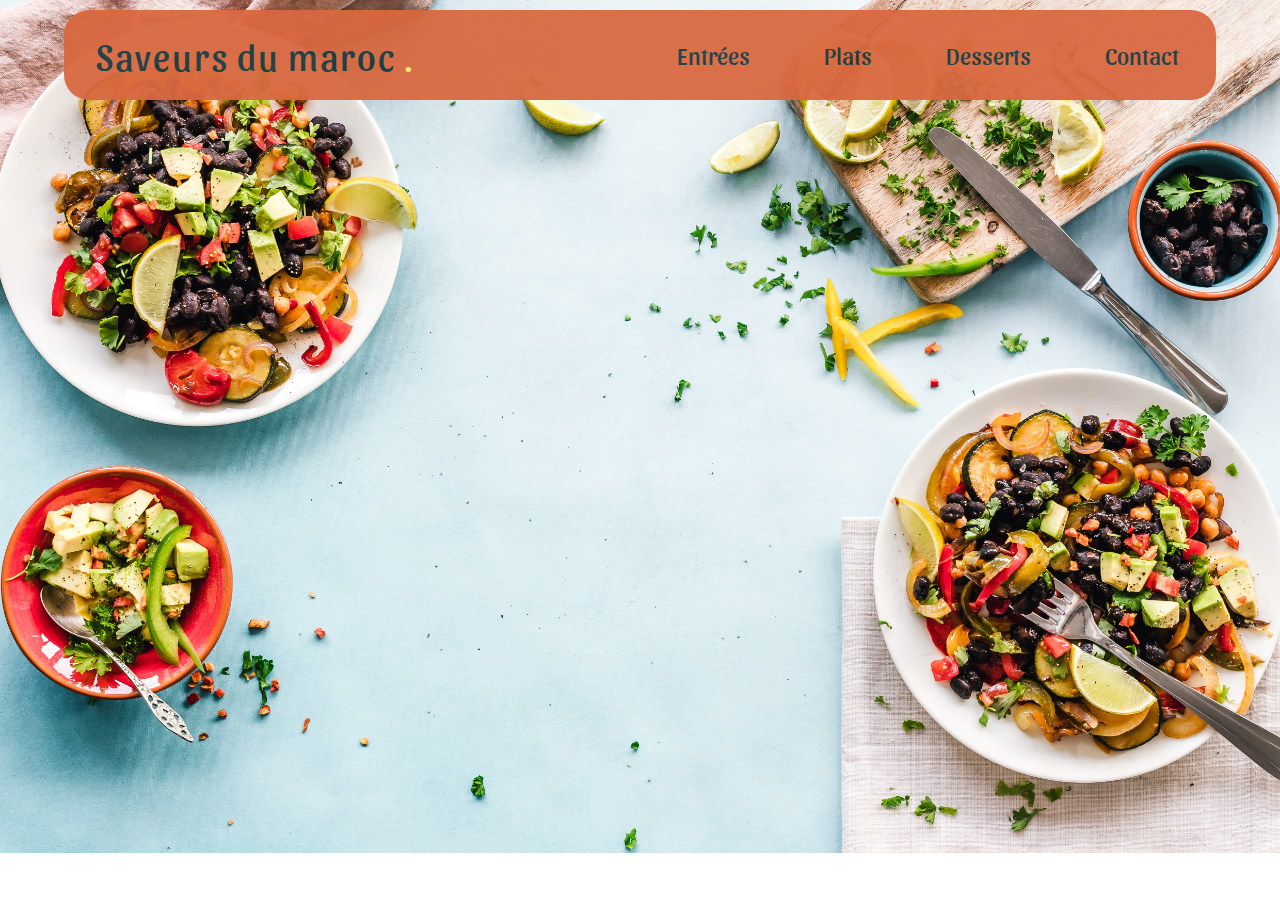
<file: index.html>
<!DOCTYPE html>
<html lang="en">
<head>
    <meta charset="UTF-8">
    <meta http-equiv="X-UA-Compatible" content="IE=edge">
    <meta name="viewport" content="width=device-width, initial-scale=1.0">
    <link rel="stylesheet" href="styles.css">
    <link href="https://fonts.googleapis.com/css2?family=Sansita&display=swap" rel="stylesheet">
    <title>Saveurs du maroc</title>
</head>
<body>
    <section id="navBar" class="container">
        <nav>
            <h1>Saveurs du maroc <span class="point">.</span></h1>
            <ul>
                <li><a href="entree.html">Entrées</a></li>
                <li><a href="#">Plats</a></li>
                <li><a href="#">Desserts</a></li>
                <li><a href="#">Contact</a></li>
            </ul>
        </nav>
        <div class="bg-image">
            <img src="./images/pexels-ella-olsson-1640774.jpg" alt="">
        </div>
    </section>
    
</body>
</html>
</file>
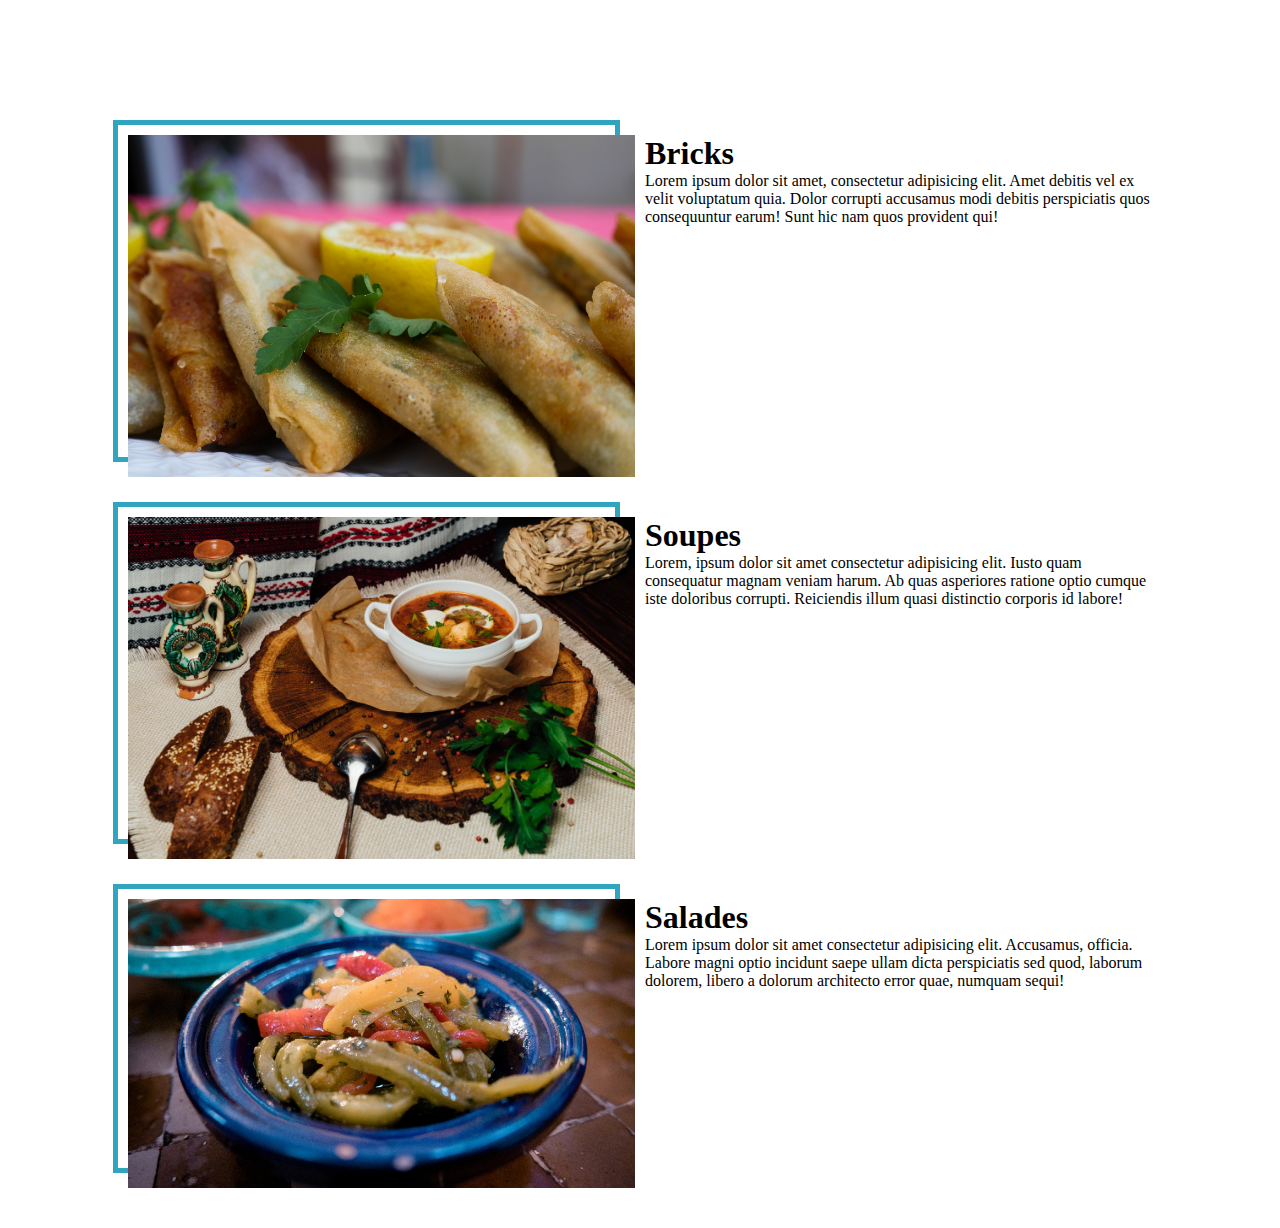
<file: entree.html>
<!DOCTYPE html>
<html lang="en">
  <head>
    <meta charset="UTF-8" />
    <meta http-equiv="X-UA-Compatible" content="IE=edge" />
    <meta name="viewport" content="width=device-width, initial-scale=1.0" />
    <link rel="stylesheet" href="entree.css" />
    <title>Document</title>
  </head>
  <body>
    <section class="products">
      <div class="product">
        <div class="product-img">
          <img src="./images/samoussa-g41d45b8c5_1920.jpg" alt="" />
        </div>
        <div class="product-infos">
          <div class="product-title">
            <h1>Bricks</h1>
          </div>
          <div class="product-description">
            <p>
              Lorem ipsum dolor sit amet, consectetur adipisicing elit. Amet
              debitis vel ex velit voluptatum quia. Dolor corrupti accusamus
              modi debitis perspiciatis quos consequuntur earum! Sunt hic nam
              quos provident qui!
            </p>
          </div>
        </div>
      </div>

      <div class="product">
        <div class="product-img">
          <img src="./images/pexels-photo-8254562.jpeg" alt="" />
        </div>
        <div class="product-infos">
          <div class="product-title">
            <h1>Soupes</h1>
          </div>
          <div class="product-description">
            <p>
              Lorem, ipsum dolor sit amet consectetur adipisicing elit. Iusto
              quam consequatur magnam veniam harum. Ab quas asperiores ratione
              optio cumque iste doloribus corrupti. Reiciendis illum quasi
              distinctio corporis id labore!
            </p>
          </div>
        </div>
      </div>

      <div class="product">
        <div class="product-img">
          <img src="./images/shell-g98ba38387_1920.jpg" alt="" />
        </div>
        <div class="product-infos">
          <div class="product-title">
            <h1>Salades</h1>
          </div>
          <div class="product-description">
            <p>
              Lorem ipsum dolor sit amet consectetur adipisicing elit.
              Accusamus, officia. Labore magni optio incidunt saepe ullam dicta
              perspiciatis sed quod, laborum dolorem, libero a dolorum
              architecto error quae, numquam sequi!
            </p>
          </div>
        </div>
      </div>
    </section>
  </body>
</html>
</file>
<file: styles.css>
* {
    margin: 0;
    padding: 0;
    box-sizing: border-box;
}

body {
    font-family: 'Sansita', sans-serif;

}
.container {
    display: flex;
    justify-content: center;
}
nav {
    background-color:#d96941 ;
    display: flex;
    justify-content: space-between;
    align-items: center;
    height: 10vh;
    width: 90%;
    position: fixed;
    top: 0;
    margin-top: 10px;
    border-radius: 25px;
    opacity: 0.95;
}
nav h1 {
    font-size: 2.3rem;
    color: #193c40;
    padding-left: 2rem;
    letter-spacing: 2px;
    font-weight: 300;
}

.point {
    color: #ffec5c;
}
nav ul {
    display: flex;
    justify-content: space-around;
    width: 50%;
    font-size: 1.5rem;
}

nav ul li {
    list-style: none;
    text-transform: capitalize;
}

nav ul li a {
    text-decoration: none;
    color: #193c40;
}

nav ul li a:hover{
    color: #ffec5c;
    cursor: pointer;
}
.bg-image {
    height: 100%;
    width: 100%;
}
.bg-image img {
    height: 100%;
    width: 100%;

}
</file>
<file: entree.css>
* {
    padding: 0;
    margin: 0;
    box-sizing: border-box;
}
.products {
    margin-top: 15vh;
     display: flex;
  flex-direction: column;
  justify-content: center;
  align-items: center;
}

.product {
    display: grid;
    grid-template-columns: 1fr 1fr;
    gap: 10px;
    width: 80vw;
    margin-bottom: 40px;
}
.product-img {
    position: relative;
    width: 100%;
    height: 100%;
    object-fit: cover;
}

.product-img img {
    width: 100%;
    height: 100%;
}
.product-img::before {
    content: '';
    border: 5px solid #30a5bf;
    width: 100%;
    height: 100%;
    position: absolute;
    box-sizing: border-box;
    top: -15px;
    left: -15px;
    z-index: -2;
}
</file>
